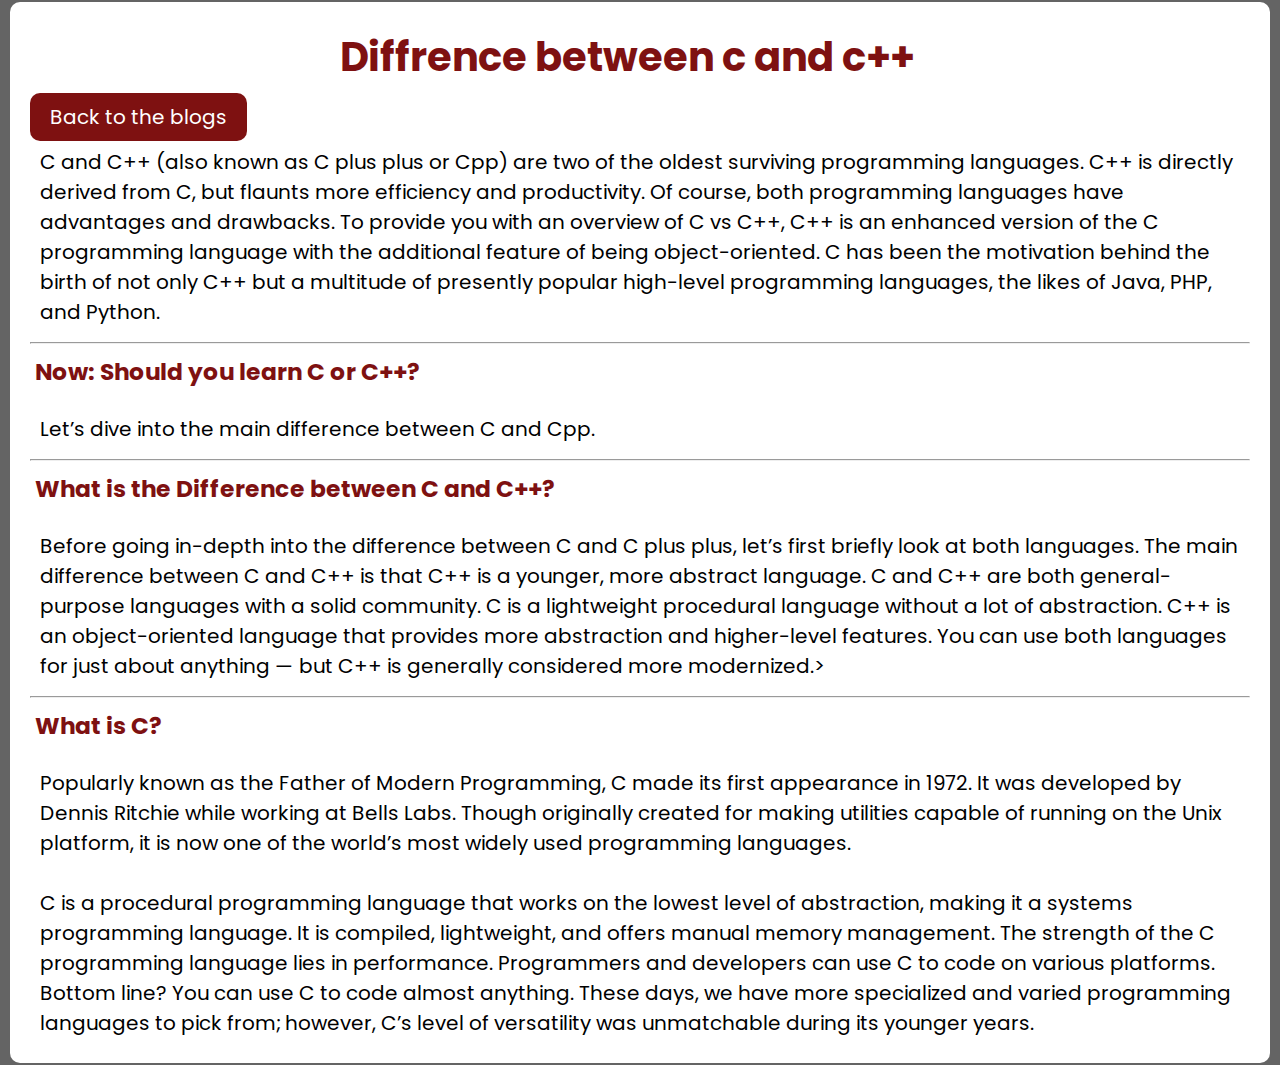
<file: FirstProject/Blog-one.html>
<!DOCTYPE html>
<html lang="en">

<head>
    <meta charset="UTF-8">
    <meta http-equiv="X-UA-Compatible" content="IE=edge">
    <meta name="viewport" content="width=device-width, initial-scale=1.0">
    <link rel="stylesheet" href="blog.css">
    <title>c&c++</title>
</head>

<body>
    <div class="main">
        <h1>Diffrence between c and c++</h1>
        <a href="Blog.html" class="btn">Back to the blogs</a>       
 <div class="contianer">
            <p>
                C and C++ (also known as C plus plus or Cpp) are two of the oldest surviving programming languages. C++
                is directly derived from C, but flaunts more efficiency and productivity. Of course, both programming
                languages have advantages and drawbacks.

                To provide you with an overview of C vs C++, C++ is an enhanced version of the C programming language
                with the additional feature of being object-oriented. C has been the motivation behind the birth of not
                only C++ but a multitude of presently popular high-level programming languages, the likes of Java, PHP,
                and Python.
           </p>
           <hr>
           <h3>  Now: Should you learn C or C++?</h3>   
           <p>Let’s dive into the main difference between C and Cpp.</p> 
<hr>
              <h3> What is the Difference between C and C++?</h3> 
              <p>Before going in-depth into the difference between C and C plus plus, let’s first briefly look at both
                languages. The main difference between C and C++ is that C++ is a younger, more abstract language.

                C and C++ are both general-purpose languages with a solid community.
                C is a lightweight procedural language without a lot of abstraction.
                C++ is an object-oriented language that provides more abstraction and higher-level features.
                You can use both languages for just about anything — but C++ is generally considered more modernized.></p>
              <hr> 
                <h3>What is C?</h3>
                <p>Popularly known as the Father of Modern Programming, C made its first appearance in 1972. It was
                developed by Dennis Ritchie while working at Bells Labs. Though originally created for making utilities
                capable of running on the Unix platform, it is now one of the world’s most widely used programming
                languages.</p>
                <p>
                    C is a procedural programming language that works on the lowest level of abstraction, making it a systems programming language. It is compiled, lightweight, and offers manual memory management.

The strength of the C programming language lies in performance. Programmers and developers can use C to code on various platforms. Bottom line? You can use C to code almost anything.

These days, we have more specialized and varied programming languages to pick from; however, C’s level of versatility was unmatchable during its younger years.
                </p>
                
        </div>
    </div>

</body>

</html>
</file>
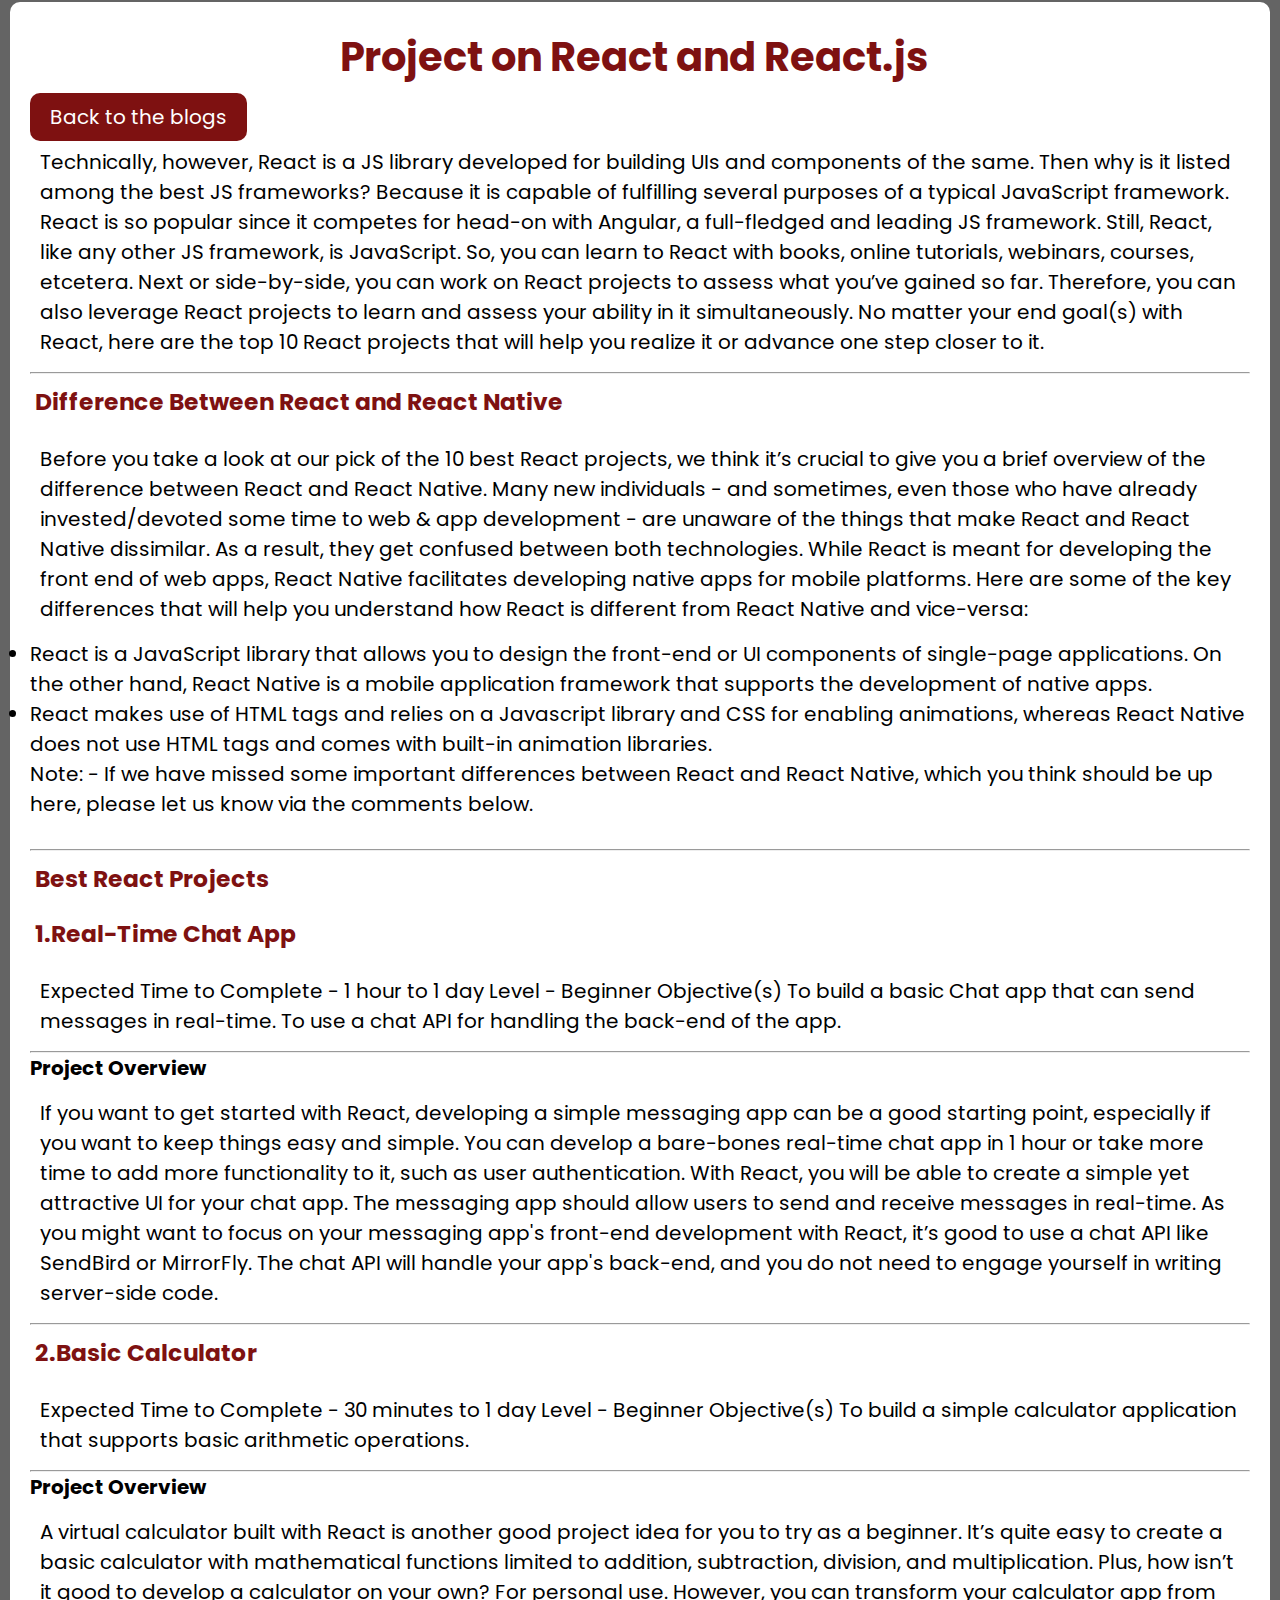
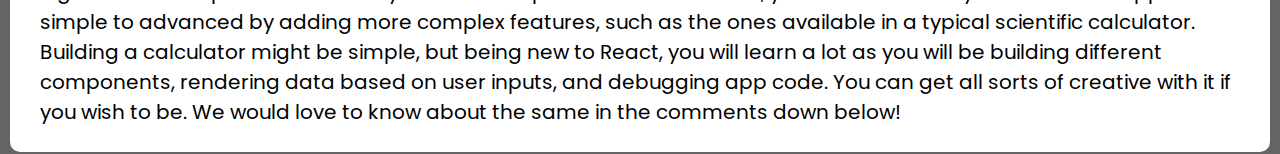
<file: FirstProject/Blog-three.html>
<!DOCTYPE html>
<html lang="en">
<head>
    <meta charset="UTF-8">
    <meta http-equiv="X-UA-Compatible" content="IE=edge">
    <meta name="viewport" content="width=device-width, initial-scale=1.0">
    <link rel="stylesheet" href="blog.css">
    <title> React and React.js</title>
</head>
<body>
    <div class="main">
        <h1>Project on React and React.js</h1>
        <a href="Blog.html" class="btn">Back to the blogs</a>       
        <div class="contianer">
         <p>
            Technically, however, React is a JS library developed for building UIs and components of the same. Then why is it listed among the best JS frameworks? Because it is capable of fulfilling several purposes of a typical JavaScript framework. React is so popular since it competes for head-on with Angular, a full-fledged and leading JS framework.

            Still, React, like any other JS framework, is JavaScript. So, you can learn to React with books, online tutorials, webinars, courses, etcetera. Next or side-by-side, you can work on React projects to assess what you’ve gained so far. Therefore, you can also leverage React projects to learn and assess your ability in it simultaneously.
            
            No matter your end goal(s) with React, here are the top 10 React projects that will help you realize it or advance one step closer to it.  
        </p>
        <hr>
        <h3>  Difference Between React and React Native</h3>   
        <p>Before you take a look at our pick of the 10 best React projects, we think it’s crucial to give you a brief overview of the difference between React and React Native.
            Many new individuals - and sometimes, even those who have already invested/devoted some time to web & app development - are unaware of the things that make React and React Native dissimilar. As a result, they get confused between both technologies.

While React is meant for developing the front end of web apps, React Native facilitates developing native apps for mobile platforms. Here are some of the key differences that will help you understand how React is different from React Native and vice-versa:
<ul>
    <li>React is a JavaScript library that allows you to design the front-end or UI components of single-page applications. On the other hand, React Native is a mobile application framework that supports the development of native apps.
</li>
    <li>React makes use of HTML tags and relies on a Javascript library and CSS for enabling animations, whereas React Native does not use HTML tags and comes with built-in animation libraries.
</li>
</ul>
Note: - If we have missed some important differences between React and React Native, which you think should be up here, please let us know via the comments below.
        </p> 
<hr>
           <h3> Best React Projects
        </h3> 
        <h3> 1.Real-Time Chat App
            </h3>
           <p>Expected Time to Complete - 1 hour to 1 day
            Level - Beginner
            Objective(s)
            
            To build a basic Chat app that can send messages in real-time.
            To use a chat API for handling the back-end of the app. </p>
             <hr>
             <h4>Project Overview</h4>
             <p>If you want to get started with React, developing a simple messaging app can be a good starting point, especially if you want to keep things easy and simple. You can develop a bare-bones real-time chat app in 1 hour or take more time to add more functionality to it, such as user authentication.

                With React, you will be able to create a simple yet attractive UI for your chat app. The messaging app should allow users to send and receive messages in real-time.
                
                As you might want to focus on your messaging app's front-end development with React, it’s good to use a chat API like SendBird or MirrorFly. The chat API will handle your app's back-end, and you do not need to engage yourself in writing server-side code. </p>
             <hr>
             <h3>2.Basic Calculator
               </h3>
             <p>
                Expected Time to Complete - 30 minutes to 1 day
                Level - Beginner
                Objective(s)
                
                To build a simple calculator application that supports basic arithmetic operations.  
             </p>
             <hr>
             <h4>Project Overview</h4>
             <p>
                
A virtual calculator built with React is another good project idea for you to try as a beginner. It’s quite easy to create a basic calculator with mathematical functions limited to addition, subtraction, division, and multiplication. Plus, how isn’t it good to develop a calculator on your own? For personal use.
However, you can transform your calculator app from simple to advanced by adding more complex features, such as the ones available in a typical scientific calculator.

Building a calculator might be simple, but being new to React, you will learn a lot as you will be building different components, rendering data based on user inputs, and debugging app code. You can get all sorts of creative with it if you wish to be. We would love to know about the same in the comments down below!
             </p>
        </div>
 </div>
</body>
</html>
</file>
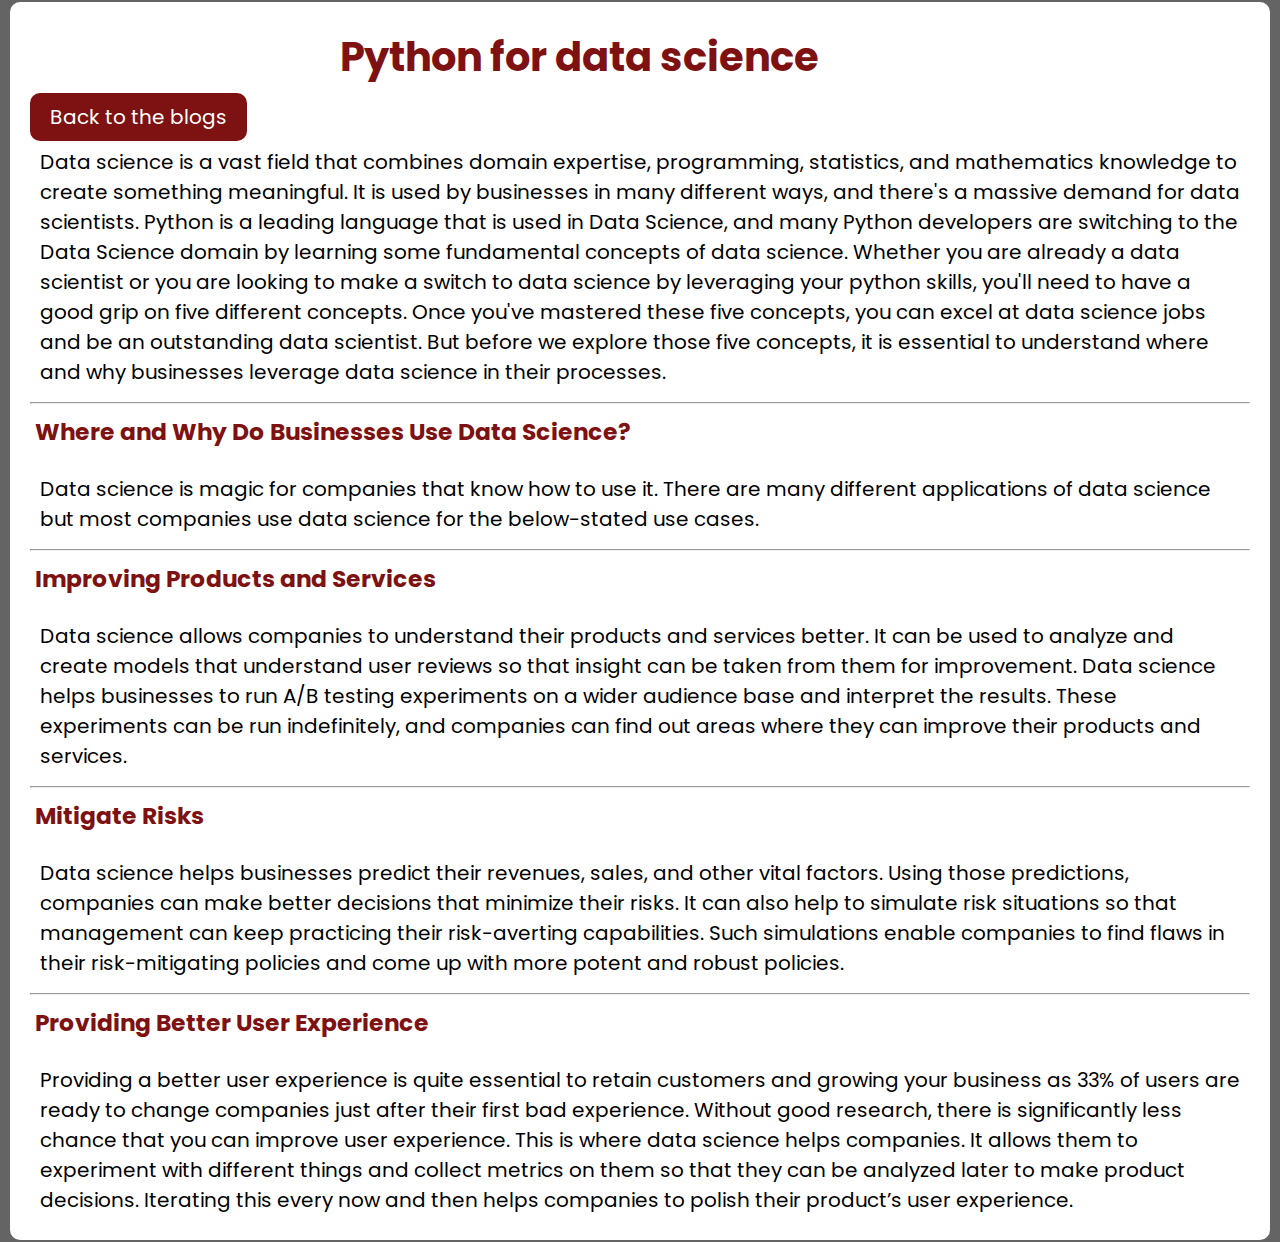
<file: FirstProject/Blog-two.html>
<!DOCTYPE html>
<html lang="en">
<head>
    <meta charset="UTF-8">
    <meta http-equiv="X-UA-Compatible" content="IE=edge">
    <meta name="viewport" content="width=device-width, initial-scale=1.0">
    <link rel="stylesheet" href="blog.css">
    <title>python</title>
</head>
<body>
    <div class="main">
           <h1>Python for data science</h1>
           <a href="Blog.html" class="btn">Back to the blogs</a>       

           <div class="contianer">
            <p>
                Data science is a vast field that combines domain expertise, programming, statistics, and mathematics knowledge to create something meaningful. It is used by businesses in many different ways, and there's a massive demand for data scientists. 

                Python is a leading language that is used in Data Science, and many Python developers are switching to the Data Science domain by learning some fundamental concepts of data science. Whether you are already a data scientist or you are looking to make a switch to data science by leveraging your python skills, you'll need to have a good grip on five different concepts. 
                
                Once you've mastered these five concepts, you can excel at data science jobs and be an outstanding data scientist. 
                
                But before we explore those five concepts, it is essential to understand where and why businesses leverage data science in their processes. 
                
                 
           </p>
           <hr>
           <h3>  Where and Why Do Businesses Use Data Science?</h3>   
           <p>Data science is magic for companies that know how to use it. There are many different applications of data science but most companies use data science for the below-stated use cases.</p> 
<hr>
              <h3> Improving Products and Services</h3> 
              <p>Data science allows companies to understand their products and services better. It can be used to analyze and create models that understand user reviews so that insight can be taken from them for improvement. 

                Data science helps businesses to run A/B testing experiments on a wider audience base and interpret the results. These experiments can be run indefinitely, and companies can find out areas where they can improve their products and services. </p>
                <hr>
                <h3>Mitigate Risks</h3>
                <p>Data science helps businesses predict their revenues, sales, and other vital factors. Using those predictions, companies can make better decisions that minimize their risks. It can also help to simulate risk situations so that management can keep practicing their risk-averting capabilities. Such simulations enable companies to find flaws in their risk-mitigating policies and come up with more potent and robust policies. </p>
                <hr>
                <h3>Providing Better User Experience</h3>
                <p>
                    Providing a better user experience is quite essential to retain customers and growing your business as 33% of users are ready to change companies just after their first bad experience. Without good research, there is significantly less chance that you can improve user experience. This is where data science helps companies. It allows them to experiment with different things and collect metrics on them so that they can be analyzed later to make product decisions. 

                    Iterating this every now and then helps companies to polish their product’s user experience.   
                </p>
           </div>
    </div>
</body>
</html>
</file>
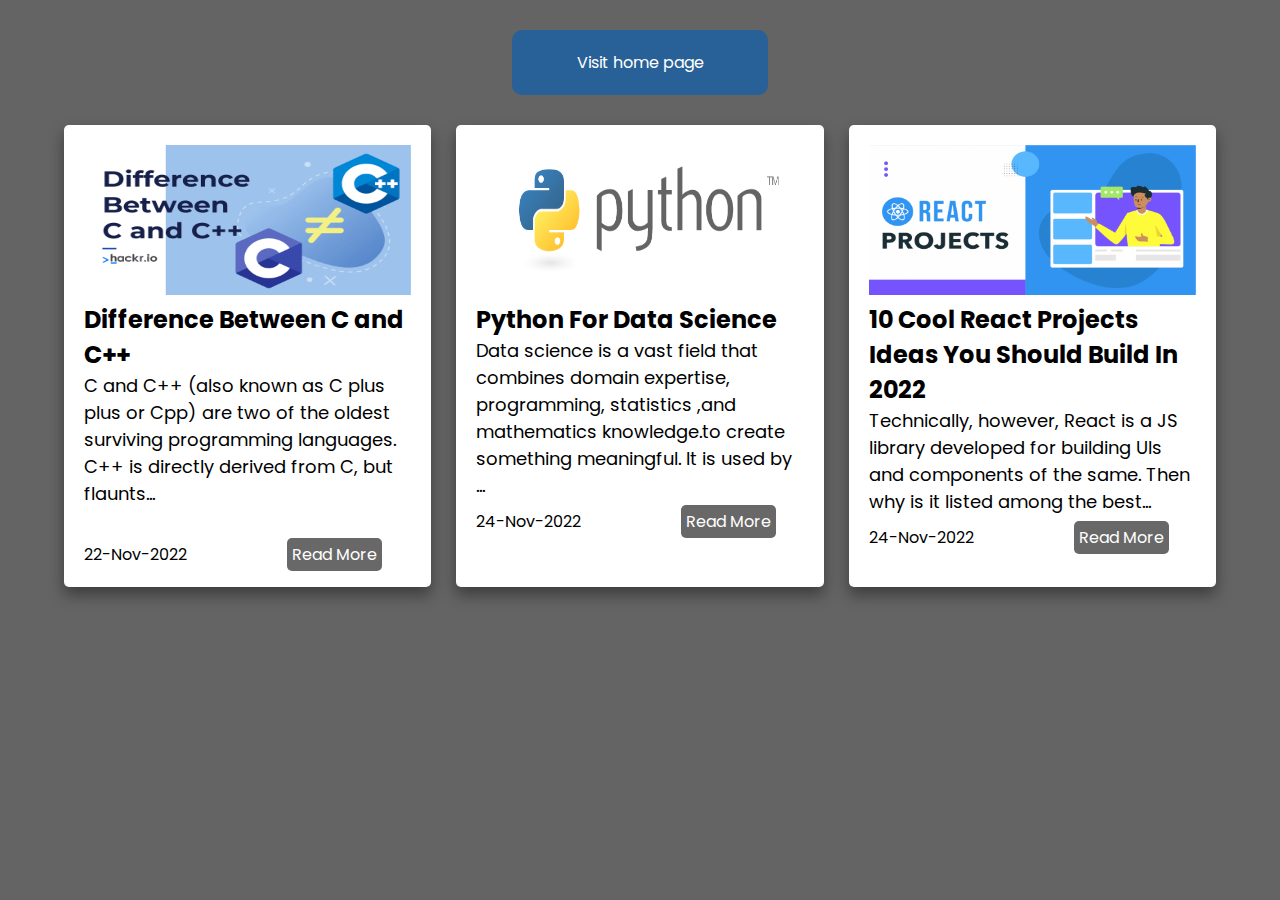
<file: FirstProject/Blog.html>
<!DOCTYPE html>
<html lang="en">
<head>
    <meta charset="UTF-8">
    <meta http-equiv="X-UA-Compatible" content="IE=edge">
    <meta name="viewport" content="width=device-width, initial-scale=1.0">
    <link rel="stylesheet" href="blog.css">
    <title>Blogs</title>
</head>
<body>        
    <div class="button"><a href="index.html" >Visit home page</a></div>

    <div class="section">    

       <div class="card">
            <img src="images/cAndc++.png" alt="">
            <div class="content">
                <h2>Difference Between C and C++</h2>
                <p>C and C++ (also known as C plus plus or Cpp) are two of the oldest surviving programming languages. C++ is directly derived from C, but flaunts...</p>
                <br>
                <span>22-Nov-2022</span><a href="Blog-one.html" target="_blank">Read More</a>
            </div>
        </div>
        <div class="card">
            <img src="images/python.png" alt="">
            <div class="content">
                <h2>Python For Data Science</h2>
                <p>Data science is a vast field that combines domain expertise, programming, statistics ,and mathematics knowledge.to create something meaningful. It is used by ...</p>
                <span>24-Nov-2022</span><a href="Blog-two.html" target="_blank" >Read More</a>
            </div>
        </div>
        <div class="card">
            <img src="images/react.png" alt="">
            <div class="content">
                <h2>10 Cool React Projects Ideas You Should Build In 2022</h2>
                <p>Technically, however, React is a JS library developed for building UIs and components of the same. Then why is it listed among the best...</p>
                <span>24-Nov-2022</span><a href="Blog-three.html" target="_blank" >Read More</a>
            </div>
        </div>
    </div>
</body>
</html>
</file>
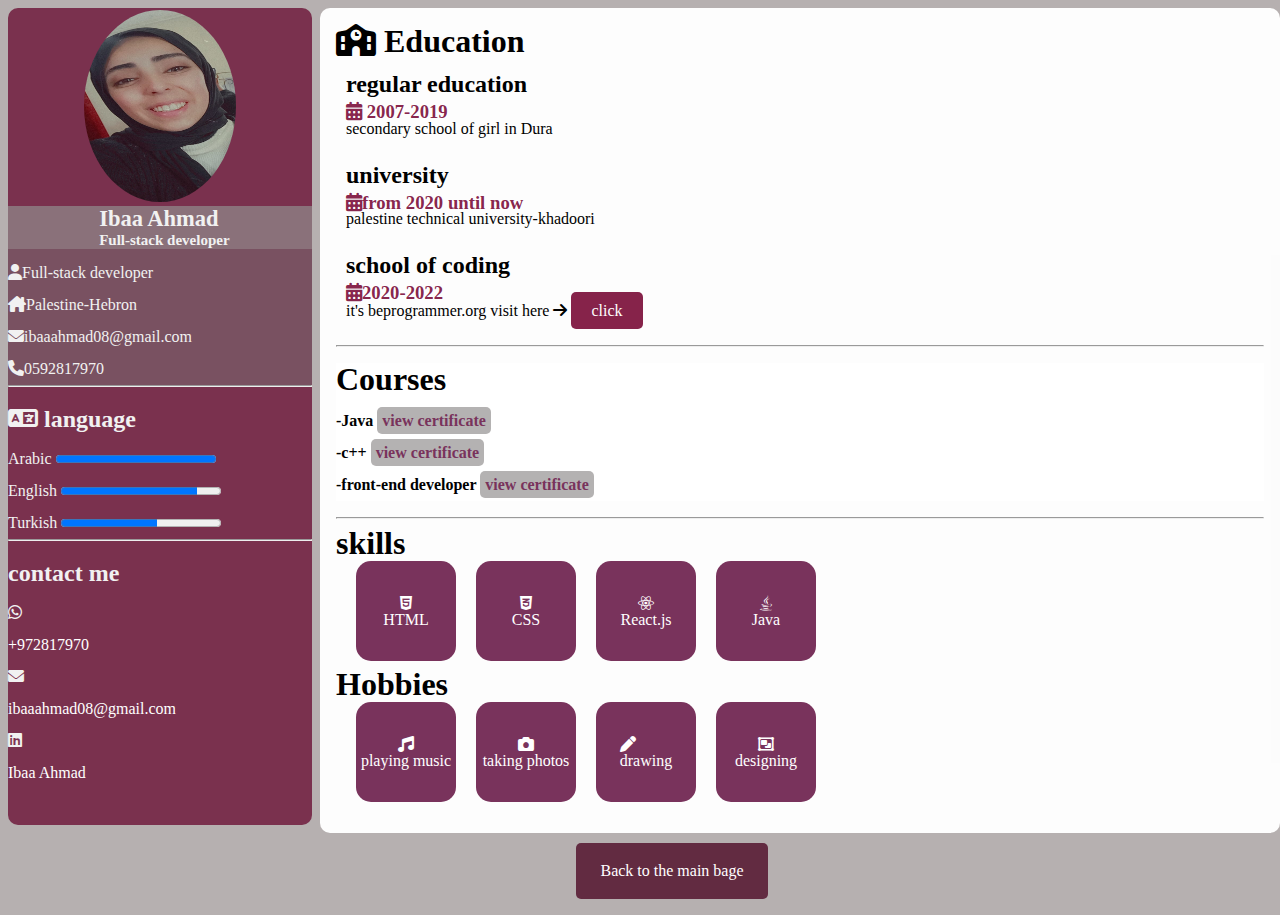
<file: FirstProject/cv.html>
<!DOCTYPE html>
<html lang="en">

<head>
    <meta charset="UTF-8">
    <meta http-equiv="X-UA-Compatible" content="IE=edge">
    <meta name="viewport" content="width=device-width, initial-scale=1.0">
    <link rel="stylesheet" href="https://cdnjs.cloudflare.com/ajax/libs/font-awesome/6.0.0/css/all.min.css"
        integrity="sha512-9usAa10IRO0HhonpyAIVpjrylPvoDwiPUiKdWk5t3PyolY1cOd4DSE0Ga+ri4AuTroPR5aQvXU9xC6qOPnzFeg=="
        crossorigin="anonymous" referrerpolicy="no-referrer" />
    <link rel="stylesheet" href="cvStyle.css">
    <title>My CV</title>
</head>

<body>
    <div class="main">
        <section class="left">
            <div class="img-left">
                <img src="images/personalImg.jpeg" alt="">
                <div class="intro">
                    <h2>Ibaa Ahmad</h2>
                    <h4>Full-stack developer</h4>
                </div>
            </div>
            <div class="personal-info">
                <ul>
                    <li><i class="fa-solid fa-user"></i>Full-stack developer</li>
                    <li><i class="fa-solid fa-house-chimney"></i></i>Palestine-Hebron</li>
                    <li><i class="fa-solid fa-envelope"></i>ibaaahmad08@gmail.com</li>
                    <li><i class="fa-solid fa-phone"></i>0592817970</li>
                </ul>
                <hr>
            </div>
            <div class="language">
                <h2><i class="fa-solid fa-language"></i> language</h2>
                <ul>
                    <li>Arabic <progress max="100" value="100"></progress> </li>
                    <li>English <progress max="100" value="85"></progress> </li>
                    <li>Turkish <progress max="100" value="60"></progress></li>
                </ul>
            </div>
            <hr>
            <div class="contact">
                <h2>contact me</h2>
                <ul>
                    <li>
                        <i class="fa-brands fa-whatsapp"></i>
                        <p><a href="https://wa.me/+972592817970?text=Hi Ibaa">+972817970</a></p>
                    </li>
                    <li>
                        <i class="fa-solid fa-envelope"></i>
                        <p><a href="mailto:ibaaahmad08@gmail.com?subject = Feedback&body = Message">
                                ibaaahmad08@gmail.com
                            </a></p>
                    </li>
                    <li>
                        <i class="fa-brands fa-linkedin"></i>
                        <p> <a href="https://www.linkedin.com/in/ibaa-ahmad-6a4927257/">Ibaa Ahmad</a></p>
                    </li>
                </ul>
            </div>
        </section>
        <section class="right">
            <div class="education">
                <h1> <i class="fa-solid fa-school"></i> Education</h1>
                <ul style="list-style: none;">
                    <li class="val">
                        <h2>regular education</h2>
                        <h3><i class="fa-solid fa-calendar-days"></i> 2007-2019</h3>
                        <p>secondary school of girl in Dura</p>
                    </li>
                    <li class="val">
                        <h2>university</h2>
                        <h3><i class="fa-solid fa-calendar-days"></i>from 2020 until now</h3>
                        <p>palestine technical university-khadoori</p>
                    </li>
                    <li class="val">
                        <h2>school of coding</h2>
                        <h3><i class="fa-solid fa-calendar-days"></i>2020-2022</h3>
                        <p> it's beprogrammer.org</a> visit here <i class="fa-solid fa-arrow-right"></i> <span
                                class="btn-visit"> <a href="https://www.beprogrammer.org/" target="_blank">click</a>
                            </span></p>
                    </li>

                </ul>
            </div>
            <br>
            <hr>
            <br>
            <div class="courses">
                <h1>Courses</h1>
                <ul style="list-style: none;">
                    <li>-Java
                        <a href="https://drive.google.com/file/d/1reYD_c9A52FjymCd_Ij8I7CXiQa-QwTS/view?usp=sharing">view certificate</a>
                    </li>
                    <li>-c++
                        <a href="https://drive.google.com/file/d/1X8T3NBnHGZN8bJq3Tga2Q-85WiQMfQsi/view?usp=share_link">view certificate</a>
                    <li>-front-end developer
                        <a href="#">view certificate</a>
                </ul>
            </div>
            <br>
            <hr>
            <br>
            <div class="skills-wrap">
                <h1>skills</h1>
                <div class="skills">
                    <ul style="list-style: none;">
                        <li>
                            <div class="li-wrap">
                                <div class="icon">
                                    <i class="fa-brands fa-html5"></i>
                                </div>
                                <div class="text">HTML </div>
                            </div>
                        </li>
                        <li>
                            <div class="li-wrap">
                                <div class="icon">
                                    <i class="fa-brands fa-css3-alt"></i>
                                </div>
                                <div class="text">CSS</div>
                            </div>
                        </li>
                        <li>
                            <div class="li-wrap">
                                <div class="icon">
                                    <i class="fa-brands fa-react"></i>
                                </div>
                                <div class="text">React.js</div>
                            </div>
                        </li>
                        <li>
                            <div class="li-wrap">
                                <div class="icon">
                                    <i class="fa-brands fa-java"></i>
                                </div>
                                <div class="text">Java</div>
                            </div>
                        </li>

                    </ul>
                </div>
            </div>
            <div class="hobbies-wrap">
                <h1>Hobbies</h1>
                 <div class="hobbies"><ul style="list-style: none;">
                   
                        <li>
                            <div class="li-wrap">
                                <div class="icon">
                                    <i class="fa-solid fa-music"></i>
                                </div>
                                <div class="text">playing music</div>
                            </div>
                        </li>
                        <li>
                            <div class="li-wrap">
                                <div class="icon">
                                    <i class="fa-solid fa-camera"></i>
                                </div>
                                <div class="text">taking photos</div>
                            </div>
                        </li>
                        <li>
                            <div class="li-wrap">
                                <div class="icon">
                                    <i class="fa-solid fa-pen"></i>                                    <div class="text">drawing</div>
                            </div>
                        </li>
                        <li>
                            <div class="li-wrap">
                                <div class="icon">
                                    <i class="fa-regular fa-object-group"></i>
                                </div>
                                <div class="text">designing</div>
                            </div>
                        </li>
                    </div>
                </ul>
            </div>
        </section>

        <div class="btn">
            <a href="index.html">Back to the main bage</a>
        </div>
    </div>

</body>

</html>
</file>
<file: FirstProject/blog.css>
@import url('https://fonts.googleapis.com/css2?family=Poppins:ital,wght@0,100;0,300;0,400;0,500;0,600;0,700;0,800;0,900;1,100;1,200;1,300;1,400;1,500;1,600;1,700;1,800;1,900&family=Ubuntu:wght@300&display=swap');
*{
    padding: 0;
    margin: 0;
    box-sizing: border-box;
    font-family: 'Poppins', sans-serif;
}
body {
    background-color: rgb(100, 100, 100);
}
.section {
    width: 90%;
    margin: 30px auto;
    display: grid;
    grid-template-columns: repeat(3,1fr);
    grid-gap: 25px;
}
.card {
    background-color: white;
    box-shadow: 0px 8px 15px 0px rgba(0,0,0,0.4) ;
    border-radius: 5px;
    padding: 20px 20px;
}
.img-section {
    min-height: 400px;
}
.card .img-one {
    background-image: url("../images/cAndc++.png");
    background-repeat: no-repeat;
    background-size: cover;
    background-position: center;
}.card .img-two {
    background-image: url("../images/python.png");
    background-repeat: no-repeat;
    background-size: cover;
    background-position: center;
}.card .img-three {
    background-image: url("../images/react.png");
    background-repeat: no-repeat;
    background-size: cover;
    background-position: center;
}
span {
    padding-right: 100px ;
    padding-bottom:0;
}
.content p{
    padding-bottom:10px;
    font-size: 18px;
}
.content a {
    background-color:rgb(105, 104, 104);
    color: white;
    padding: 5px 5px;
    text-decoration: none;
    border-radius: 5px;

}
.card:hover {
    transform: scale(1.05);
    box-shadow: 0 5px 10px white;
}
img {
    width: 100%;
    height:150px;
}
.main {
    background-color: white;
    margin: 2px 10px;
    padding: 10px 20px;
    border-radius: 10px;
    font-size: 20px;
}
.main h1 {
   width: 50%; 
   margin-left: 25%;
   margin-right: 25%;
   padding: 15px 5px;
   color:rgb(126, 17, 17);
   border-radius: 3px;
}
.main p {
    padding: 15px 10px;
}
.main h3 {
    padding: 10px 5px;
    color:rgb(126, 17, 17);

}
.btn {
    text-decoration: none;
    color: white;
    background-color:rgb(126, 17, 17);
    padding: 10px 20px;
    border-radius: 10px;
}
.btn:hover {
    background-color:rgb(68, 42, 42);
}
.button {
    background-color:rgb(39, 97, 151);
    width: 20%;
    margin-left: 40%;
    margin-right: 40%;
    margin-top: 30px;
    padding: 20px 10px;
    border-radius: 10px;
    text-align:  center;
}
.button a {
    color: white;
    text-decoration: none;;
}
.button:hover {
    transform: scale(1.1);
    box-shadow: 0 3px 5px white;
}
</file>
<file: FirstProject/cvStyle.css>
* ,
body{
    margin: 0;
    padding: 0;
    box-sizing: border-box;
}
.main {
    display: grid;
    grid-template-columns: 25% 10fr;   
    background-color: rgb(182, 176, 176);
    color: rgb(241, 241, 241);
   

}
.left{
    margin: 8px;
    background-color: rgba(121, 47, 77, 0.993);
    border-radius: 10px;
    padding-bottom: 30px;
}

.img-left {
    position: relative;
    font-size: 15px;
}
/* .icon {
    padding-left :
} */
.img-left img {
    border-radius: 50%;
    border: 0 5px 15px rgb(0, 0, 0);
    height:12rem;
    width: 50%;
    margin-left: 25%;
    margin-right: 25%;
    margin-top: 2px;
}
.intro {
    align-items: center;
    padding-left: 30%;
    padding-right: 25%;
    background-color: rgba(146, 145, 145, 0.671);
}
.personal-info {
    padding-top: 8px;
    background-color: rgba(121, 118, 118, 0.473);
}
.personal-info ,
.language ,
.contact{
    padding-top: 0.5rem;
    line-height:2;
}

a {
    text-decoration: none;
    color: white;
}
.contact a:hover {
    color:rgb(87, 85, 85);
    text-shadow: 0.4 15px 5px rgb(250, 246, 250); 
}
.btn {
    background-color: rgba(97, 41, 63, 0.993);
    width: 60%;
    margin-top: 10px;
    margin-left:36rem;
    text-align: center;
    border-radius: 5px;
    padding: 19px;
    margin-bottom: 1rem;
}
.btn:hover{
   transform: scale(1.1);
   box-shadow: 0 5px 5px rgb(56, 53, 53) ;
}
.btn a:hover{
    color:rgb(182, 176, 176);
}   

.right {
    margin-top: 8px;
    background-color: rgba(253, 253, 253, 0.993);
    border-radius: 10px; 
    padding: 1rem;
    color: black;
    max-height: 900rem;
    line-height: 1rem;
}
.education li {
    padding: 10px; 
}
.education h2 {
    padding-top: 10px;
    padding-bottom: 10px ;
}
.education h3 {
    color: rgba(133, 33, 73, 0.993); 
}
.education .btn-visit {
    background-color:rgba(133, 33, 73, 0.993); 
    padding: 10px 20px;
    border-radius: 5px;
    color: white;    
}
.btn-visit:hover {
    box-shadow: 0 5px 10px black;
}
.btn-visit a:hover{
    color:rgb(168, 167, 167)
}
.courses {
    background-color: rgb(255, 255, 255);
    line-height: 2rem;
    font-weight: 600;
}

.courses a {
    color:rgb(121, 51, 92);
    font-weight: 900; 
    background-color: rgb(180, 178, 178);
    padding: 5px 5px;
    border-radius: 5px;
}
.courses h1 {
    padding-bottom: 10px;
}
.courses a:hover {
    color: rgb(116, 113, 113);
}
.hobbies ul,.skills ul
{
    display: flex;
    flex-wrap: wrap;
}
.skills .li-wrap ,
.hobbies .li-wrap{
    margin-top: 10px;
    width: 100px;
    height: 100px;
    margin-bottom: 15px;
    border-radius: 15px;
    background-color:rgb(121, 51, 92);
    color: white;
    display: flex;
    flex-direction: column;
    align-items: center;
    justify-content: center;
    margin-left: 20px;
}
.skills .li-wrap:hover,
.hobbies .li-wrap:hover {
transform: scale(1.1);
box-shadow: 0 5px 10px black;
}
</file>
